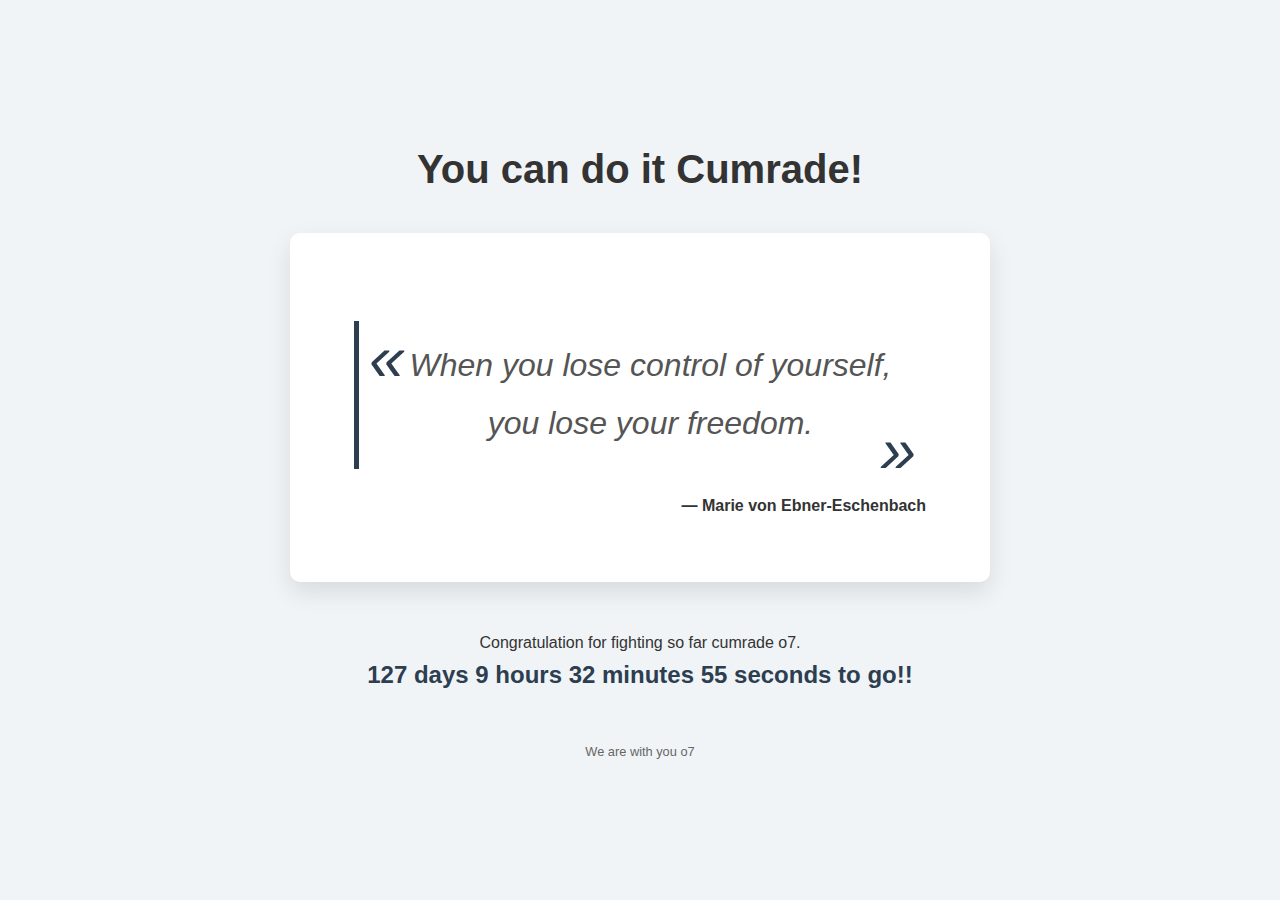
<file: Beat Your Urges/index.html>
<!DOCTYPE html>
<html lang="fr">
<head>
    <meta charset="UTF-8">
    <meta name="viewport" content="width=device-width, initial-scale=1.0">
    <title>Citations Inspirantes</title>
    <link rel="stylesheet" href="styles.css">
    <script src="script.js" defer></script>
</head>
<body>
    <header>
        <h1>You can do it Cumrade!</h1>
    </header>
    <main>
        <blockquote id="citation">Chargement d'une citation inspirante...</blockquote>
		<cite id="auteur">— Auteur</cite>
    </main>
	<div id="countdown-container">
		<p id="countdown-message">Congratulation for fighting so far cumrade o7.</p>
		<div id="countdown"></div>
	</div>
    <footer>
        <p>We are with you o7</p>
    </footer>
</body>
</html>
</file>
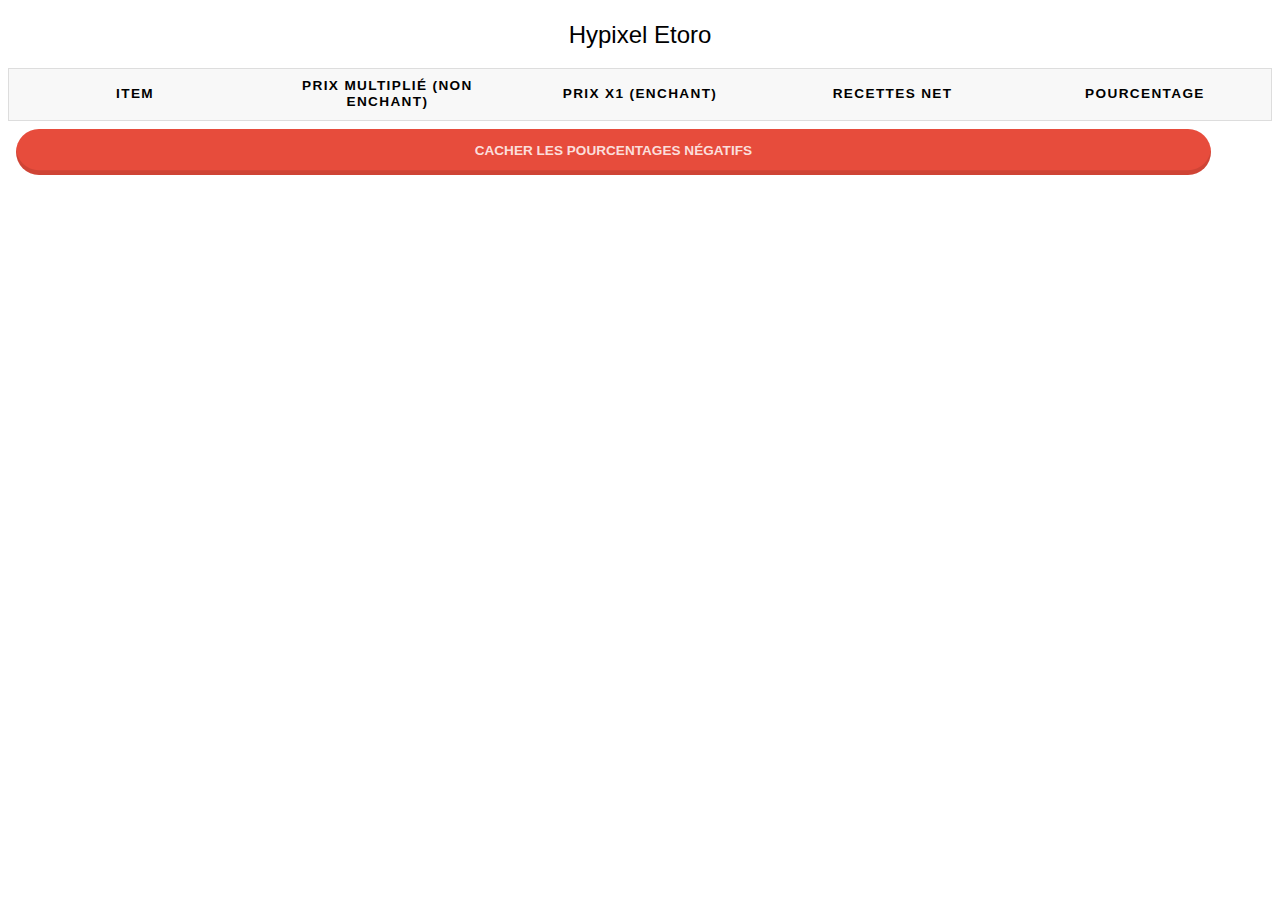
<file: hypixeletoro/index.html>
<!DOCTYPE html>
<html>
<head>
  <title>Hypixel Etoro</title>
  <link rel="stylesheet" href="style.css">
  <link rel="stylesheet" href="button.css">
  <link rel="stylesheet" href="minecraft.css">
  <script src="minecraft.js"></script>
  <script src="https://code.jquery.com/jquery-3.5.0.js"></script>


  <script type="text/javascript" src="main.js"></script>

  <script>
    $(document).ready(function() {
        $('.tooltip').tooltipster({animation: 'grow'});
    });
</script>

  <script type="text/javascript" src="main.js"></script>
</head>
<body>



  <table>
  <caption>Hypixel Etoro</caption>

  <thead>
    <tr>
      <th scope="col" class="Name">Item</th>
      <th scope="col">Prix multiplié (non enchant)</th>
      <th scope="col">Prix x1 (enchant)</th>
      <th scope="col">Recettes net</th>
      <th scope="col">Pourcentage</th>
    </tr>
  </thead>
  <tbody class="table-body">

  </tbody>
</table>
<a style="width: 90%;" id="percent_hide" class="tooltip btn block circular" title="Cette fonctionnalité vous permet de cacher les items ne vous donnant pas de profit.">Cacher les pourcentages négatifs</a>
</body>
</html>
</file>
<file: Beat Your Urges/styles.css>
/* styles.css */
* {
    box-sizing: border-box;
    margin: 0;
    padding: 0;
}

body {
    font-family: 'Segoe UI', Tahoma, Geneva, Verdana, sans-serif;
    line-height: 1.6;
    background-color: #f0f4f7;
    color: #333;
    display: flex;
    flex-direction: column;
    justify-content: center;
    align-items: center;
    height: 100vh;
    margin: 0;
}

header {
    margin-bottom: 2rem;
}

header h1 {
    font-size: 2.5rem;
    color: #333;
}

main {
    background: white;
    padding: 2rem;
    border-radius: 10px;
    box-shadow: 0 10px 25px rgba(0, 0, 0, 0.1);
    max-width: 700px;
    width: 100%;
    text-align: center;
}

blockquote {
    font-size: 1.5rem;
    line-height: 1.8;
    color: #555;
    padding: 1rem;
    padding-left: 2rem; /* Augmentation de l'espace à gauche pour ajuster le texte */
    border-left: 5px solid #2c3e50;
    margin: 1.5rem 0;
    position: relative;
    font-style: italic;
    overflow: hidden; /* Assurez-vous que le contenu ne dépasse pas le bloc */
}

blockquote::before {
    content: open-quote;
    font-size: 4rem;
    color: #2c3e50;
    position: absolute;
    left: 10px; /* Ajustement pour ne pas empiéter sur le bord */
    top: -20px;
    z-index: 1;
}

blockquote::after {
    content: close-quote;
    font-size: 4rem;
    color: #2c3e50;
    position: absolute;
    right: 10px; /* Ajustement pour que le guillemet ne soit pas coupé */
    bottom: -40px; /* Baissez le guillemet pour qu'il soit entièrement visible */
    z-index: 1;
}

footer {
    margin-top: 2rem;
    font-size: 0.8rem;
    text-align: center;
    width: 100%;
}

footer p {
    color: #666;
}

/* Pour les grands écrans */
@media (min-width: 768px) {
    main {
        padding: 4rem;
    }

    blockquote {
        font-size: 2rem;
    }
}

cite {
    display: block; /* Affiche le nom de l'auteur sur une nouvelle ligne */
    text-align: right; /* Alignez le texte à droite */
    margin-top: 0.5rem; /* Un peu d'espace entre la citation et l'auteur */
    font-style: normal; /* Normalement, cite est en italique, nous réinitialisons cela */
    font-size: 1rem; /* Taille de police pour l'auteur */
    font-weight: bold; /* Rendre le nom de l'auteur en gras */
}

#countdown-container {
    text-align: center;
    padding: 1rem;
    margin-top: 2rem; /* Espacement entre le bloc de citations et le compte à rebours */
}

#countdown {
    font-size: 1.5rem;
    font-weight: bold;
    color: #2c3e50;
}
</file>
<file: hypixeletoro/style.css>
body {
  font-family: "Open Sans", sans-serif;
  line-height: 1.25;
}

table {
  border: 1px solid #ccc;
  border-collapse: collapse;
  margin: 0;
  padding: 0;
  width: 100%;
  table-layout: fixed;
}

table caption {
  font-size: 1.5em;
  margin: .5em 0 .75em;
}

table tr {
  background-color: #f8f8f8;
  border: 1px solid #ddd;
  padding: .35em;
}

table th,
table td {
  padding: .625em;
  text-align: center;
}

table th {
  font-size: .85em;
  letter-spacing: .1em;
  text-transform: uppercase;
}

@media screen and (max-width: 600px) {
  table {
    border: 0;
  }

  table caption {
    font-size: 1.3em;
  }
  
  table thead {
    border: none;
    clip: rect(0 0 0 0);
    height: 1px;
    margin: -1px;
    overflow: hidden;
    padding: 0;
    position: absolute;
    width: 1px;
  }
  
  table tr {
    border-bottom: 3px solid #ddd;
    display: block;
    margin-bottom: .625em;
  }
  
  table td {
    border-bottom: 1px solid #ddd;
    display: block;
    font-size: .8em;
    text-align: right;
  }
  
  table td::before {
    /*
    * aria-label has no advantage, it won't be read inside a table
    content: attr(aria-label);
    */
    content: attr(data-label);
    float: left;
    font-weight: bold;
    text-transform: uppercase;
  }
  
  table td:last-child {
    border-bottom: 0;
  }
}
</file>
<file: hypixeletoro/button.css>
@import url(https://fonts.googleapis.com/css?family=Open+Sans:400, 300, 600, 700);

html {
  font-family: "Open Sans", sans-serif;
}

h1 {
  color: #444;
}

 .btn {
    padding: 1em 2.1em 1.1em;
    border-radius: 3px;
    margin: 8px 8px 8px 8px;
    color: #fbdedb;
    background-color: #fbdedb;
    display: inline-block;
    background: #e74c3c;
    -webkit-transition: 0.3s;
    -moz-transition: 0.3s;
    -o-transition: 0.3s;
    transition: 0.3s;
    font-family: sans-serif;
    font-weight: 800;
    font-size: .85em;
    text-transform: uppercase;
    text-align: center;
    text-decoration: none;
    -webkit-box-shadow: 0em -0.3rem 0em rgba(0, 0, 0, 0.1) inset;
    -moz-box-shadow: 0em -0.3rem 0em rgba(0, 0, 0, 0.1) inset;
    box-shadow: 0em -0.3rem 0em rgba(0, 0, 0, 0.1) inset;
    position: relative;
}
.btn:hover, .btn:focus {
    opacity: 0.8;
}
.btn:active {
    -webkit-transform: scale(0.80);
    -moz-transform: scale(0.80);
    -ms-transform: scale(0.80);
    -o-transform: scale(0.80);
    transform: scale(0.80);
}
.btn.block {
    display: block !important;
}
.btn.circular {
  border-radius: 50em !important;
}


/* Colours */
.red {
    background-color: #d55050;
}
.teal {
    background-color: #50d5a1;
}
.sky {
    background-color: #6698cb;
}
.black {
    background-color: #5c6166;
}
.gray {
    color: black;
    background-color: #d2d2d2;
}
.orange {
    background-color: #e96633;
}
.pink {
    background-color: #cb99c5;
}
.green {
    background-color: #5bbd72;
}
.blue {
    background-color: #7abedf;
}
.yellow {
    background-color: #ecc92b;
}
.purple {
    background-color: #564f8a;
}
</file>
<file: hypixeletoro/minecraft.css>
/* CSS for the Minecraft-style skin is in [[MediaWiki:Hydra.css]] */

/* Try to keep font style and width consistent across platforms */
body {
	font-family: "Liberation Sans", Arial, Helvetica, FreeSans, sans-serif;
}

/* Minecraft font */
@font-face {
	font-family: Minecraft;
	src: url("https://minecraft-fr.gamepedia.com/media/hydra/fonts/minecraft.eot?#iefix"),
	     url("https://minecraft-fr.gamepedia.com/media/hydra/fonts/minecraft.woff") format('woff'),
	     url("https://minecraft-fr.gamepedia.com/media/hydra/fonts/minecraft.ttf") format('truetype');
}

/* Replace logo with HiDPI version on HiDPI screens */
@media (-webkit-min-device-pixel-ratio: 1.5), (min-resolution: 1.5dppx) {
	.mw-wiki-logo {
		background-image: url(//minecraft-fr.gamepedia.com/media/minecraft-fr.gamepedia.com/8/81/Wiki_HiDPI.png);
		background-size: 160px auto;
	}
}

/** Main page stylings **/
@supports (flex-wrap: wrap) { 
	.édition-group {
		display: flex;
		flex-wrap: wrap;
	}
	.édition-group .edition-box {
		flex: 17.4em;
	}
}

/* Old Firefox supports flexbox, but not flex-wrap */
@supports not (flex-wrap: wrap) {
	.edition-boxes > div {
		display: block;
	}
}

/** Template stylings **/
/* [[Modèle:Grille]]: [[Fichier:InvSprite.png]] */
.invslot {
	position: relative;
	display: inline-block;
	background: #8B8B8B no-repeat center center / 32px 32px;
	border: 2px solid;
	border-color: #373737 #FFF #FFF #373737;
	width: 32px;
	height: 32px;
	font-size: 16px;
	line-height: 1;
	text-align: left;
	vertical-align: bottom;
}
.invslot:before,
.invslot:after {
	content: "";
	position: absolute;
	background-color: #8B8B8B;
	height: 2px;
	width: 2px;
	pointer-events: none;
}
.invslot:before {
	bottom: -2px;
	left: -2px;
}
.invslot:after {
	top: -2px;
	right: -2px;
}
.invslot-large {
	padding: 8px;
}

.invslot-item,
.invslot-item > a:first-child {
	position: relative;
	display: block;
	margin: -2px;
	padding: 2px;
}

.invslot-item-image > a.new:first-child {
	background: url(https://minecraft-fr.gamepedia.com/media/minecraft-fr.gamepedia.com/4/44/InvSprite.png) no-repeat content-box;
	width: 32px;
	height: 32px;
	text-indent: -9999px;
	overflow: hidden;
}

.invslot-stacksize {
	position: absolute;
	right: 0;
	bottom: 0;
	font-family: Minecraft, sans-serif !important;
	font-weight: normal !important;
	color: #FFF !important;
	text-shadow: 2px 2px 0 #3F3F3F;
	filter: dropshadow(color=#3F3F3F, offx=2, offy=2);
	z-index: 2;
}

/* Plain slot with no border or background */
.invslot-plain {
	background-color: transparent;
	border: 0;
}
.invslot-plain:before,
.invslot-plain:after {
	content: none;
}
.invslot-plain > .invslot-item,
.invslot-plain > .invslot-item > a:first-child {
	margin: 0;
	padding: 0;
}

/* Generic Minecraft interface styling: [[Module:UI]] */
.mcui {
	display: inline-block;
	position: relative;
	background-color: #C6C6C6;
	border: 2px solid;
	border-color: #DBDBDB #5B5B5B #5B5B5B #DBDBDB;
	padding: 6px;
	text-align: left;
	white-space: nowrap;
	vertical-align: bottom;
}

.mcui-Crafting_Table > *,
.mcui-Furnace > * {
	display: inline-block;
	vertical-align: top;
}

/* [[Modèle:Établi]]:
   [[File:Grid layout Arrow (small).png]], [[File:Grid layout Shapeless.png]], [[File:Grid layout Fixed.png]] */
.mcui-Crafting_Table .mcui-row {
	display: block;
}

.mcui-Crafting_Table > .mcui-arrow {
	background: url(https://minecraft.gamepedia.com/media/minecraft.gamepedia.com/8/86/Grid_layout_Arrow_%28small%29.png) no-repeat;
	width: 32px;
	height: 26px;
	margin: 40px 4px 0;
}

.mcui-Crafting_Table > .mcui-output {
	margin-top: 28px;
}

.mcui-Crafting_Table > .mcui-icons {
	position: absolute;
	top: 6px;
	right: 6px;
}
.mcui-Crafting_Table .mcui-shapeless,
.mcui-Crafting_Table .mcui-fixed {
	display: inline-block;
	background-repeat: no-repeat;
	width: 19px;
	height: 15px;
	cursor: help;
}
.mcui-Crafting_Table .mcui-shapeless {
	background-image: url(https://minecraft.gamepedia.com/media/minecraft.gamepedia.com/a/a9/Grid_layout_Shapeless.png);
}
.mcui-Crafting_Table .mcui-fixed {
	background-image: url(https://minecraft.gamepedia.com/media/minecraft.gamepedia.com/b/b8/Grid_layout_Fixed.png);
}


/* [[Modèle:Fourneau]]:
   [[File:Grid layout Fire.png]], [[File:Grid layout Fire (in-active).png]]
   [[File:Grid layout Furnace Progress.png]], [[File:Grid layout Furnace Progress (in-active).png]] */
.mcui-Furnace .mcui-fuel {
	display: block;
	background: url(https://minecraft.gamepedia.com/media/minecraft.gamepedia.com/d/d8/Grid_layout_Fire.png) no-repeat;
	width: 36px;
	height: 36px;
}
.mcui-Furnace .mcui-fuel.mcui-inactive {
	background-image: url(https://minecraft.gamepedia.com/media/minecraft.gamepedia.com/a/ab/Grid_layout_Fire_%28in-active%29.png);
}
	
.mcui-Furnace > .mcui-arrow {
	background: url(https://minecraft.gamepedia.com/media/minecraft.gamepedia.com/8/8e/Grid_layout_Furnace_Progress.png) no-repeat;
	width: 44px;
	height: 32px;
	margin: 36px 18px 0 14px;
}
.mcui-Furnace > .mcui-arrow.mcui-inactive {
	background-image: url(https://minecraft.gamepedia.com/media/minecraft.gamepedia.com/d/dc/Grid_layout_Furnace_Progress_%28in-active%29.png);
}

.mcui-Furnace > .mcui-output {
	margin-top: 28px;
}

/* [[Modèle:Alambic]]:
   [[File:Grid layout Brewing Bubbles.gif]], [[File:Grid layout Brewing Bubbles (In-active).png]],
   [[File:Grid layout Brewing Arrow.png]], [[File:Grid layout Brewing Arrow (In-active).png]],
   [[File:Grid layout Brewing Paths.png]], [[File:Grid layout Brewing Empty.png]] */
.mcui-Brewing_Stand > * {
	display: block;
}

.mcui-Brewing_Stand .invslot {
	vertical-align: top;
}

.mcui-Brewing_Stand > .mcui-input {
	text-align: center;
}

.mcui-Brewing_Stand > .mcui-input > .invslot {
	margin-top: 3px;
}

.mcui-Brewing_Stand .mcui-bubbling,
.mcui-Brewing_Stand .mcui-arrow {
	display: inline-block;
	background-repeat: no-repeat;
	width: 24px;
	height: 57px;
}

.mcui-Brewing_Stand .mcui-bubbling {
	background-image: url(https://minecraft.gamepedia.com/media/minecraft.gamepedia.com/6/65/Grid_layout_Brewing_Bubbles.gif);
}
.mcui-Brewing_Stand > .mcui-input.mcui-inactive > .mcui-bubbling {
	background-image: url(https://minecraft.gamepedia.com/media/minecraft.gamepedia.com/d/db/Grid_layout_Brewing_Bubbles_%28In-active%29.png);
}

.mcui-Brewing_Stand .mcui-arrow {
	background-image: url(https://minecraft.gamepedia.com/media/minecraft.gamepedia.com/4/4b/Grid_layout_Brewing_Arrow.png);
}
.mcui-Brewing_Stand > .mcui-input.mcui-inactive > .mcui-arrow {
	background-image: url(https://minecraft.gamepedia.com/media/minecraft.gamepedia.com/5/59/Grid_layout_Brewing_Arrow_%28In-active%29.png);
}

.mcui-Brewing_Stand > .mcui-paths {
	position: relative;
	background: url(https://minecraft.gamepedia.com/media/minecraft.gamepedia.com/8/82/Grid_layout_Brewing_Paths.png) no-repeat;
	width: 60px;
	height: 40px;
	margin: -20px auto -16px;
	z-index: 1;
}

.mcui-Brewing_Stand .mcui-output .invslot {
	background-image: url(https://minecraft.gamepedia.com/media/minecraft.gamepedia.com/5/59/Grid_layout_Brewing_Empty.png);
}
.mcui-Brewing_Stand .mcui-output2 {
	margin: 14px 10px 0;
}

/* [[Modèle:Barre d'inventaire]] */
.mcui-Hotbar {
	display: inline-block;
	position: relative;
	border: 0;
	padding: 0;
	background-color: transparent;
}
.mcui-Hotbar > .mcui-selector {
	position: absolute;
	top: -2px;
	margin-left: -2px;
}
.mcui-Hotbar > .mcui-slots {
	position: absolute;
	top: 0;
	left: 0;
	margin: 2px;
}
.mcui-Hotbar .invslot {
	margin: 4px;
}

/* [[Modèle:Grille]] : [[Fichier:Grid Unknown.png]] */
.grid {
	position: relative;
	display: inline-block;
	font-size: 16px;
	text-align: center !important;
	background-color: #8B8B8B;
	border: 2px solid #373737;
	border-right-color: #FFF;
	border-bottom-color: #FFF;
	width: 2em;
	height: 2em;
	vertical-align: bottom;
	line-height: 1;
}
.grid.output {
	font-size: 24px;
}

.grid:before,
.grid:after {
	content: "";
	position: absolute;
	background-color: #8B8B8B;
	height: 2px;
	width: 2px;
	pointer-events: none;
}
.grid:before {
	bottom: -2px;
	left: -2px;
}
.grid:after {
	top: -2px;
	right: -2px;
}

.grid img {
	padding: 2px;
}
 
.grid > .item,
.grid > .default-item {
	position: absolute;
	margin: -18px 0 0 -18px;
	top: 1em;
	left: 1em;
}
.grid > .item > a.new {
	background: url(https://minecraft-fr.gamepedia.com/media/minecraft-fr.gamepedia.com/3/35/Grid_Unknown.png) no-repeat 2px;
	display: block;
	width: 32px;
	height: 32px;
	padding: 2px;
	text-indent: -9999px;
	overflow: hidden;
}
 
.grid > .item > .number {
	position: absolute;
	right: 0;
	bottom: 0;
	font-family: Minecraft;
	font-size: 16px;
	font-weight: normal;
	line-height: 16px;
	color: #FFF;
	pointer-events: none;
	text-shadow: 2px 2px 0 #3F3F3F;
	filter: dropshadow(color=#3F3F3F, offx=2, offy=2);
	z-index: 6;
}
.grid > .item > .number > a {
	color: #FFF;
	text-decoration: none;
}
.grid > .item > .number > .selflink {
	font-weight: normal;
}
.grid > .item > a.new + .number {
	display: none;
}

/* Plain grid with no border or background */
.grid.plain {
	background-color: transparent;
	border: 0;
}
.grid.plain:before,
.grid.plain:after {
	content: none;
}

/* Generic grid layout styling */
.grid-Crafting_Table,
.grid-Furnace,
.grid-Brewing_Stand table,
.grid-generic {
	background: #C6C6C6;
	border: outset 2px #999;
	padding: 6px;
	text-align: left !important;
}
.grid-Crafting_Table td,
.grid-Furnace td,
.grid-Brewing_Stand td,
.grid-generic td {
	border: none;
	padding: 0;
}

/* [[Modèle:Grille/Établi]] */
.grid-Crafting_Table .arrow,
.grid-Crafting_Table .shapeless {
	text-align: center;
	vertical-align: bottom;
}

.grid-Crafting_Table .arrow {
	width: 40px;
	padding-bottom: 5px;
}

.grid-Crafting_Table .shapeless span {
	cursor: help;
}

/* [[Modèle:Grille/Four]] */
.grid-Furnace {
	padding-left: 24px;
	padding-right: 24px;
}

.grid-Furnace .arrow,
.grid-Furnace .output {
	text-align: center;
	vertical-align: middle;
}

.grid-Furnace .arrow {
	padding-right: 18px !important;
	padding-left: 14px !important;
}

/* [[Modèle:Grille/Stand d'alchimie]] */
.grid-Brewing_Stand {
	position: relative;
	width: 144px;
}

.grid-Brewing_Stand .bubbles {
	text-align: right;
}

.grid-Brewing_Stand .input {
	padding: 3px 0 !important;
	vertical-align: top;
}
.grid-Brewing_Stand .output1 {
	padding: 4px 10px 14px 0 !important;
}
.grid-Brewing_Stand .output2 {
	padding-top: 18px !important;
}
.grid-Brewing_Stand .output3 {
	padding: 4px 0 14px 10px !important;
}

.grid-Brewing_Stand .paths {
	position: absolute;
	bottom: 42px;
	left: 42px;
	z-index: 5;
}

/* [[Modèle:Grille/Barre d'inventaire]] */
.grid-Hotbar {
	display: inline-block;
	position: relative;
	border: 0;
	padding: 0;
	background-color: transparent;
}
.grid-Hotbar > .selector {
	position: absolute;
	top: -2px;
	margin-left: -2px;
}
.grid-Hotbar > .slots {
	position: absolute;
	top: 0;
	left: 0;
	margin: 2px;
}
.grid-Hotbar .grid {
	margin: 4px;
}

/* [[Modèle:Infobox]], [[Modèle:Infobox row]] */
.notaninfobox {
	position: relative;
	clear: right;
	margin: 0 0 1em 1em;
	width: 300px;
	font-size: 90%;
	background: #FFF;
	float: right;
	border: 1px solid #CCC;
	padding: 2px;
	overflow: auto;
	z-index: 1;
}

.notaninfobox > .infobox-title {
	font-weight: bold;
	text-align: center;
	font-size: 120%;
}

.infobox-imagearea {
	text-align: center;
	padding: 4px;
}
.infobox-imagearea > div:not(:first-child) {
	padding-top: 1em;
}

.infobox-rows {
	width: 100%;
}
.infobox-rows > tbody > tr > th {
	text-align: left;
	white-space: nowrap;
}
#content .infobox-rows p {
	margin: 0;
}
.infobox-rows audio {
	width: 184px;
}
/* Merge adjacent dls in the infobox (since they're usually supposed to be one, but the wiki screws up sometimes) */
.infobox-rows dl + dl {
	margin-top: -0.4em;
}
.infobox-rows dl:last-child {
	margin-bottom: 0.2em;
}

.infobox-footer {
	text-align: center;
}

/* [[Modèle:Navbox]] */
.navbox {
	background: #FFF;
	border: 1px solid #CCC;
	margin: 1em auto 0;
	width: 100%;
}

.navbox table {
	background: #FFF;
	margin-left: -4px;
	margin-right: -2px;
}
.navbox table:first-child {
	margin-top: -2px;
}
.navbox table:last-child {
	margin-bottom: -2px;
}

.navbox .navbox-top {
	white-space: nowrap;
	background-color: #CCC;
	padding: 0 3px;
	text-align: center;
}

.navbox-navbar,
.navbox-navbar-mini {
	float: left;
	font-size: 80%;
}

.navbox-title {
	padding: 0 10px;
	font-size: 110%;
}

.navbox th {
	background-color: #EEE;
	padding: 0 10px;
	white-space: nowrap;
	text-align: right;
}

.navbox td {
	width: 100%;
	padding: 0 0 0 2px;
}

/* [[Modèle:LoadBox]] with navbox */
.loadbox-navbox {
	padding: 2px !important;
	margin: 1em 0 0 !important;
	clear: both;
}
#content .loadbox-navbox > p {
	background-color: #CCC;
	text-align: center;
	margin: 0;
	padding: 0 3px;
}
.loadbox-navbox > p > b {
	font-size: 110%;
}

.loadbox-navbox .navbox {
	margin: 0 -2px -2px;
	border: 0;
}
.loadbox-navbox .navbox > tbody > tr:first-child {
	display: none;
}

/* [[Modèle:Sprite]] */
.sprite {
	display: inline-block;
	vertical-align: text-top;
	height: 16px;
	width: 16px;
	background-repeat: no-repeat;
}
.sprite + .sprite-text {
	padding-left: 0.312em;
}

/* [[Modèle:BlocSprite]] */
.bloc-sprite {
	background-image: url(https://minecraft-fr.gamepedia.com/media/minecraft-fr.gamepedia.com/d/de/BlocCSS.png);
}

/* [[Modèle:EntitéSprite]] */
.entité-sprite {
	background-image: url(https://minecraft-fr.gamepedia.com/media/minecraft-fr.gamepedia.com/6/6c/EntitéCSS.png);
}

/* [[Modèle:ObjetSprite]] */
.objet-sprite {
	background-image: url(https://minecraft-fr.gamepedia.com/media/minecraft-fr.gamepedia.com/b/ba/ObjetCSS.png);
}

/* [[Modèle:CommentSprite]] */
.comment-sprite {
	background-image: url(https://minecraft-fr.gamepedia.com/media/minecraft-fr.gamepedia.com/9/9c/CommentCSS.png);
}

/* [[Modèle:Schéma]] */
.schéma-sprite {
	background-image: url(https://minecraft-fr.gamepedia.com/media/minecraft-fr.gamepedia.com/f/fe/SchémaSprite.png);
	background-size: 32em auto;
	width: 1em;
	height: 1em;
}

/* [[Modèle:InvSprite]]: [[Fichier:InvSprite.png]] */
.inv-sprite {
	background-image: url(https://minecraft-fr.gamepedia.com/media/minecraft-fr.gamepedia.com/4/44/InvSprite.png);
	width: 32px;
	height: 32px;
	vertical-align: middle;
}

/* [[Modèle:Nbt/sprite]]: [[Fichier:Nbtsheet.png]] */
.nbt-sprite {
	background-image: url(https://minecraft-fr.gamepedia.com/media/minecraft.gamepedia.com/d/d0/Nbtsheet.png);
}

/* [[Modèle:Sprite/Preview]] */
.sprite-preview:hover div {
	opacity: 0.7 !important;
}


/* [[Modèle:Schéma]] */
.thumb .schematic {
	margin: auto;
}
table.schematic {
	border-collapse: collapse;
	font-size: 32px;
}
span.schematic {
	display: inline-block;
	font-size: 32px;
}

table.schematic td {
	vertical-align: top;
}
table.schematic td,
span.schematic {
	background-color: #FFF;
	border: 1px solid #CCC;
	padding: 0;
	width: 1em;
	height: 1em;
	overflow: hidden;
}
table.schematic td > div,
span.schematic {
	position: relative;
}
table.schematic td > div .sprite,
table.schematic td > div .text,
span.schematic .sprite,
span.schematic .text {
	position: absolute;
	left: 0;
}

.schematic .text {
	line-height: 1.5em;
	font-size: 75%;
	width: 100%;
	color: black;
	font-weight: bold;
	text-align: center;
	text-shadow: 0 0 2px #FFF;
}

/* [[Modèle:Plan en couches]] */
.layered-blueprint {
	position: relative;
}

.layered-blueprint-radio {
	display: none;
}

.layered-blueprint-tab {
	display: inline-block;
	cursor: pointer;
	margin-left: 100%;
	border-left: 4px solid #252525;
	padding: 0.2em 0.5em;
	white-space: nowrap;
	transition: color 200ms, border-color 200ms;
	-webkit-user-select: none;
	   -moz-user-select: none;
	    -ms-user-select: none;
	        user-select: none;
}
.layered-blueprint-tab:hover {
	color: #80b640;
}
.layered-blueprint-radio:checked + .layered-blueprint-tab {
	color: #80b640;
	border-left-color: #80b640;
}

@-webkit-keyframes layered-blueprint-fade-in {
	0% {
		opacity: 0;
		visibility: hidden;
	}
	100% {
		opacity: 1;
		visibility: visible;
	}
}
@keyframes layered-blueprint-fade-in {
	0% {
		opacity: 0;
		visibility: hidden;
	}
	100% {
		opacity: 1;
		visibility: visible;
	}
}
.layered-blueprint-layer {
	position: absolute;
	top: 0;
	background-color: rgba(230, 239, 244, 0.6);
	width: 100%;
	height: 100%;
	-webkit-animation: layered-blueprint-fade-in 200ms;
	animation: layered-blueprint-fade-in 200ms;
}

@-webkit-keyframes layered-blueprint-fade-out {
	0% {
		opacity: 1;
		visibility: visible;
	}
	100% {
		opacity: 0;
		visibility: hidden;
	}
}
@keyframes layered-blueprint-fade-out {
	0% {
		opacity: 1;
		visibility: visible;
	}
	100% {
		opacity: 0;
		visibility: hidden;
	}
}
.layered-blueprint-radio:checked + .layered-blueprint-tab + .layered-blueprint-layer ~ .layered-blueprint-layer {
	visibility: hidden;
	-webkit-animation: layered-blueprint-fade-out 200ms;
	animation: layered-blueprint-fade-out 200ms;
}

/* [[Modèle:Son]] */
.sound-audio {
	display: block;
}

/** Misc stuff **/
/* Prevent page jump from the toolbar loading, doesn't affect people with the toolbar disabled */
#toolbar {
	height: 22px;
}

/* Collapsible elements ([[MediaWiki:Common.js]]) */
.collapsible.collapsed > tr:not(:first-child),
.collapsible.collapsed > tbody > tr:not(:first-child),
.collapsible.collapsed > thead + tbody > tr:first-child,
.collapsible.collapsed > tbody + tbody > tr:first-child,
.collapsible.collapsed > tfoot > tr,
.collapsible.collapsed > .collapsible-content {
	display: none;
}

.collapsetoggle {
	display: inline-block;
	font-weight: normal;
	font-style: normal;
	float: right;
	text-align: right;
	margin-left: 0.8em;
}
.collapsetoggle-left > tr > * > .collapsetoggle,
.collapsetoggle-left > * > tr > * > .collapsetoggle,
.collapsetoggle-left > * > .collapsetoggle {
	float: left;
	text-align: left;
	margin-right: 0.8em;
	margin-left: 0;
}
.collapse-button-none > * > tr > * > .collapsetoggle,
.collapsetoggle-inline > tr > * > .collapsetoggle,
.collapsetoggle-inline > * > tr > * > .collapsetoggle,
.collapsetoggle-inline > * > .collapsetoggle {
	float: none;
	text-align:left;
}

.collapsetoggle-custom {
	visibility: hidden;
}

/* Alternating cell background */
.alternatecells:nth-child(odd) {
	background-color: #F9F9F9;
}
/* Alternating table rows, primarily used with [[Modèle:Infobox row]] */
.alternaterows tr:nth-child(even),
.infobox-rows tr:nth-child(even) {
	background-color: #F9F9F9;
}

/* The blue header used throughout the wiki */
.mcwiki-header {
	background: #729FCF;
	border: 1px solid #CCC;
	border-bottom: 4px groove #999;
	border-right: 4px groove #999;
	padding: 5px;
}

/* Scale file page image to the width of the page */
#file img {
	max-width: 100%;
	height: auto;
}

/* Highlight clicked reference in blue to help navigation */
ol.references li:target,
sup.reference:target,
span.citation:target { 
	background-color: #C1DAF2;
}

/* Style the sitenotice */
#siteNotice #localNotice,
.page-MediaWiki_Sitenotice .mw-content-ltr .mw-parser-output {
	background-color: #FFF;
	border: 1px solid #D3D3D3;
	margin-bottom: 12px;
	text-align: center;
}

/* Allow parts of toc to be hidden */
/* Section levels */
.toc-hidelevel2 .toclevel-1 ul,
.toc-hidelevel3 .toclevel-2 ul,
.toc-hidelevel4 .toclevel-2 ul,
/* Numbers */
.toc-nonumbers .tocnumber {
	display: none;
}

/* Turn a list into a tree view style (See [[.minecraft]]) */
.treeview {
	margin-top: 0.3em;
}

.treeview .treeview-header {
	padding-left: 3px;
	font-weight: bold;
}
.treeview .treeview-header:last-child {
	border-color: #636363 !important;
	border-left-style: dotted;
}
.treeview .treeview-header:not(:last-child):before {
	content: none;
}
.treeview .treeview-header:last-child:before {
	border-bottom: 0;
}

.treeview ul,
.treeview li {
	margin: 0;
	padding: 0;
	list-style-type: none;
	list-style-image: none;
}

.treeview li li {
	position: relative;
	padding-left: 13px;
	margin-left: 7px;
	border-left: 1px solid #636363;
}
.treeview li li:before {
	content: "";
	position: absolute;
	top: 0;
	left: -1px;
	width: 11px;
	height: 11px;
	border-bottom: 1px solid #636363;
}

.treeview li li:last-child:not(.treeview-continue) {
	border-color: transparent;
}
.treeview li li:last-child:not(.treeview-continue):before {
	border-left: 1px solid #636363;
	width: 10px;
}

.nbttree-inherited {
	background-color: #E6E6FA;
}

/* Fix treeview overlapping floating content */
div.thumb {
	position: relative;
	z-index: 1;
}


/* Simulate link styling for JS only links */
.jslink {
	color: #0645AD;
	-webkit-user-select: none;
	   -moz-user-select: none;
	    -ms-user-select: none;
	        user-select: none;
}
.jslink:hover {
	text-decoration: underline;
	cursor: pointer;
}
.jslink:active {
	color: #FAA700;
}

/* Improve styling of sub-categories */
#mw-subcategories ul {
	margin-left: 10px;
}

/* Horizontal list */
.hlist ul {
	display: inline;
	margin: 0;
}
.hlist li {
	display: inline-block;
	margin: 0;
	white-space: nowrap;
}
.hlist li:not(:last-child) {
	padding-right: 0.313em;
}
.hlist li:not(:last-child):after {
	content: "";
	display: inline-block;
	position: relative;
	left: 0.313em;
	bottom: 0.234em;
	background-color: #000;
	height: 3px;
	width: 3px;
}
.hlist li > ul li:first-child:before {
	content: "(";
}
.hlist li > ul li:last-child:after {
	content: ")";
	margin-right: -0.313em;
}
.hlist li li li {
	font-size: x-small;
}

/* Element animator */
#bodyContent .animated > *:not(.animated-active),
#bodyContent .animated > .animated-subframe > *:not(.animated-active) {
	display: none
}
#bodyContent span.animated,
#bodyContent span.animated.animated-visible > *,
#bodyContent span.animated.animated-visible > .animated-subframe > * {
	display: inline-block;
}
#bodyContent div.animated.animated-visible > *,
#bodyContent div.animated.animated-visible > .animated-subframe > * {
	display: block;
}

/* Generic nowrap class */
.nowrap {
	white-space: nowrap;
}

/* Hide noscript only elements */
.noscript {
	display: none;
}

/* Try to use nearest neighbour scaling for pixelated images */
.pixel-image,
.grid,
.invslot-item-image,
.sprite {
	image-rendering: optimizeSpeed;
	image-rendering: -webkit-optimize-contrast;
	image-rendering: optimize-contrast;
	image-rendering: -moz-crisp-edges;
	image-rendering: -o-crisp-edges;
	image-rendering: crisp-edges;
	image-rendering: pixelated;
	-ms-interpolation-mode: nearest-neighbor;
}

/* Cite text needs to be a block element, but should display inline */
.references > li {
	white-space: nowrap;
}
div.cite-reference-text {
	display: inline;
	vertical-align: top;
	white-space: normal;
}

/* Add [[File:Mojang logo.svg]] to known MC dev userlinks: [[File:Mojang logo.svg]] */
.mw-userlink[title="User:Dinnerbone"],
.mw-userlink[title="User:Jeb"],
.mw-userlink[title="User:Jeb mojang"],
.mw-userlink[title="User:Jonkagstrom47437"],
.mw-userlink[title="User:MarcWatson"],
.mw-userlink[title="User:MidnightEnforcer"],
.mw-userlink[title^="User:Mojang tommo"],
.mw-userlink[title="User:Neon Master"],
.mw-userlink[title="User:ProfMobius"],
.mw-userlink[title="User:Shoghicp"],
.mw-userlink[title="User:C418bla"],
.mw-userlink[title="User:RazzleberryFox"],
.mw-userlink[title="User:ExcitedZe"] {
	padding-left: 17px;
	background: url(https://minecraft-fr.gamepedia.com/media/minecraft.gamepedia.com/thumb/a/ad/Mojang_logo.svg/14px-Mojang_logo.svg.png) no-repeat left center;
}

/* Make external links the same colour as internal links, the icon is enough to differentiate them */
.mw-body a.external {
	color: #0645ad;
}
.mw-body a.external:visited {
	color: #0b0080;
}
.mw-body a.external:active {
	color: #faa700;
}

/* Make tabs the correct size */
body {
	-moz-tab-size: 4;
	  -o-tab-size: 4;
	     tab-size: 4;
}

/* Remove bullets/numbers from a list */
.list-style-none ul,
.list-style-none ol {
	list-style: none;
	margin-left: 0;
}

/* Classes corresponding to Minecraft formatting codes */
.format-0 {
	color: #000;
	text-shadow: 0.125em 0.125em 0 #000;
}
.format-1 {
	color: #00A;
	text-shadow: 0.125em 0.125em 0 #00002A;
}
.format-2 {
	color: #0A0;
	text-shadow: 0.125em 0.125em 0 #002A00;
}
.format-3 {
	color: #0AA;
	text-shadow: 0.125em 0.125em 0 #002A2A;
}
.format-4 {
	color: #A00;
	text-shadow: 0.125em 0.125em 0 #2A0000;
}
.format-5 {
	color: #A0A;
	text-shadow: 0.125em 0.125em 0 #2A002A;
}
.format-6 {
	color: #FA0;
	text-shadow: 0.125em 0.125em 0 #2A2A00;
}
.format-7 {
	color: #AAA;
	text-shadow: 0.125em 0.125em 0 #2A2A2A;
}
.format-8 {
	color: #555;
	text-shadow: 0.125em 0.125em 0 #151515;
}
.format-9 {
	color: #55F;
	text-shadow: 0.125em 0.125em 0 #15153F;
}
.format-a {
	color: #5F5;
	text-shadow: 0.125em 0.125em 0 #153F15;
}
.format-b {
	color: #5FF;
	text-shadow: 0.125em 0.125em 0 #153F3F;
}
.format-c {
	color: #F55;
	text-shadow: 0.125em 0.125em 0 #3F1515;
}
.format-d {
	color: #F5F;
	text-shadow: 0.125em 0.125em 0 #3F153F;
}
.format-e {
	color: #FF5;
	text-shadow: 0.125em 0.125em 0 #3F3F15;
}
.format-l {
	font-weight: bold;
	letter-spacing: 0.125em;
}
.format-m {
	text-decoration: line-through;
}
.format-n {
	text-decoration: underline;
}
.format-o {
	font-style: italic;
}

/* Styling for minecraft style tooltip */
#minetip-tooltip {
	position: fixed;
	top: 0;
	left: 0;
	background-color: #100010;
	background-color: rgba(16, 0, 16, 0.94);
	color: #FFF;
	padding: 0.375em;
	font-family: Minecraft, sans-serif;
	font-size: 16px;
	word-spacing: 4px;
	white-space: nowrap;
	line-height: 1.25em;
	text-shadow: 0.125em 0.125em 0 #3F3F3F;
	margin: 0.125em 0.25em;
	pointer-events: none;
	z-index: 99;
}
#minetip-tooltip:before {
	content: "";
	position: absolute;
	top: 0.125em;
	right: -0.125em;
	bottom: 0.125em;
	left: -0.125em;
	border: 0.125em solid #100010;
	border-style: none solid;
	border-color: rgba(16, 0, 16, 0.94);
}
#minetip-tooltip:after {
	content: "";
	position: absolute;
	top: 0.125em;
	right: 0;
	bottom: 0.125em;
	left: 0;
	border: 0.125em solid #2D0A63;
	border-image: -webkit-linear-gradient(rgba(80, 0, 255, 0.31), rgba(40, 0, 127, 0.31)) 1;
	border-image: linear-gradient(rgba(80, 0, 255, 0.31), rgba(40, 0, 127, 0.31)) 1;
}

#minetip-tooltip > .description,
#minetip-tooltip > .minetip-description {
	display: block;
	margin-top: 0.25em;
}

/* Allow setting the text alignment of particular table columns */
.col-1-left td:nth-child(1),
.col-2-left td:nth-child(2),
.col-3-left td:nth-child(3),
.col-4-left td:nth-child(4),
.col-5-left td:nth-child(5),
.col-6-left td:nth-child(6),
.col-7-left td:nth-child(7),
.col-8-left td:nth-child(8),
.col-9-left td:nth-child(9) {
	text-align: left;
}
.col-1-center td:nth-child(1),
.col-2-center td:nth-child(2),
.col-3-center td:nth-child(3),
.col-4-center td:nth-child(4),
.col-5-center td:nth-child(5),
.col-6-center td:nth-child(6),
.col-7-center td:nth-child(7),
.col-8-center td:nth-child(8),
.col-9-center td:nth-child(9) {
	text-align: center;
}
.col-1-right td:nth-child(1),
.col-2-right td:nth-child(2),
.col-3-right td:nth-child(3),
.col-4-right td:nth-child(4),
.col-5-right td:nth-child(5),
.col-6-right td:nth-child(6),
.col-7-right td:nth-child(7),
.col-8-right td:nth-child(8),
.col-9-right td:nth-child(9) {
	text-align: right;
}

/* Centre lists in custom CE TOC */
.toc.console-toc ul {
	text-align: center;
}

/* Hide step-by-step publishing as it's broken */
.wikiEditor-ui-buttons {
	display: none !important;
}

/* Fix enhanced RC spacing */
.mw-enhancedchanges-arrow-space {
	vertical-align: top;
}

/* Fix diff spacing */
td.diff-marker {
	line-height: 1.2;
}
td.diff-addedline,
td.diff-deletedline,
td.diff-context {
	vertical-align: inherit;
}

/* Keep ref name on same line */
.reference {
	white-space: nowrap;
}

/* Bold text in a table header cell shouldn't get extra bold */
b,
strong {
	font-weight: bold;
}

/* Fix summary width */
#wpSummary {
	width: 100%;
}

.not-loaded > a
{
	background-image: url("/resources/src/jquery/images/spinner.gif") !important;
	background-size: 12px;
}

/* search on small screens */
@media screen and (max-width: 720px) {
	#mw-head {
		top: 13px;
	}
	
	div#p-search form {
		background: none;
		border: none;
		margin: 0;
	}
	
	div#p-search form::before,
	div#p-search form::after {
		border: none;
	}
	
	div#simpleSearch::before {
		border-left-color: transparent;
	}
	
	div#simpleSearch::after {
		border-top-color: transparent;
	}
}
</file>
